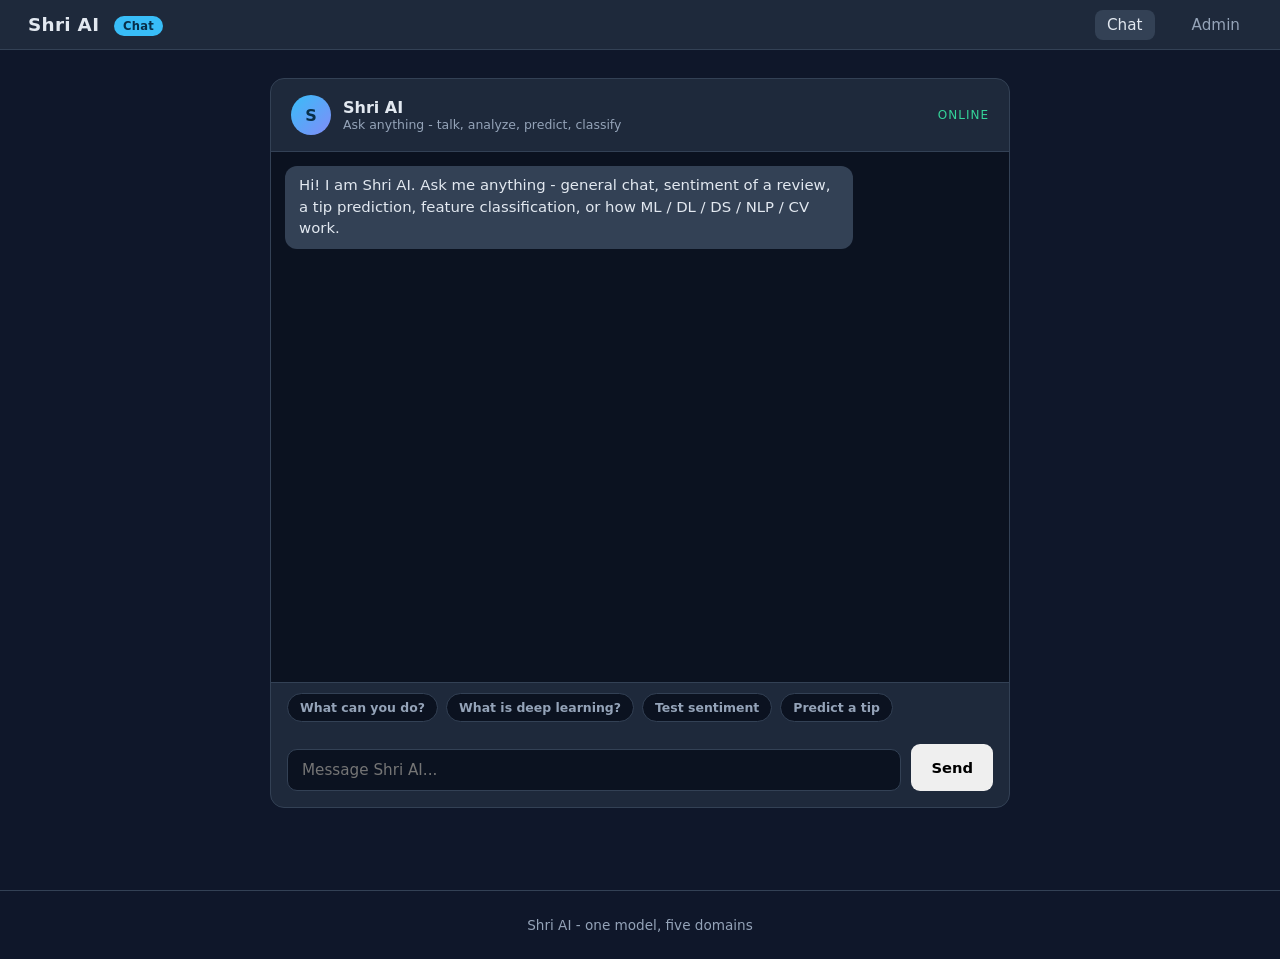
<file: index.html>
<!DOCTYPE html>
<html lang="en">
<head>
  <meta charset="UTF-8" />
  <meta name="viewport" content="width=device-width, initial-scale=1.0" />
  <title>Shri AI</title>
  <link rel="stylesheet" href="css/style.css" />
</head>
<body>
  <header class="topbar">
    <div class="brand">Shri AI <span class="tag">Chat</span></div>
    <nav>
      <a href="index.html" class="active">Chat</a>
      <a href="admin.html">Admin</a>
    </nav>
  </header>

  <main class="container chat-page">
    <section class="card chat-card">
      <div class="chat-head">
        <div class="avatar">S</div>
        <div>
          <div class="chat-title">Shri AI</div>
          <div class="chat-sub">Ask anything - talk, analyze, predict, classify</div>
        </div>
        <div class="chat-status" id="chat-status">online</div>
      </div>

      <div class="chat" id="chat">
        <div class="msg bot">Hi! I am Shri AI. Ask me anything - general chat, sentiment of a review, a tip prediction, feature classification, or how ML / DL / DS / NLP / CV work.</div>
      </div>

      <div class="chips" id="chips">
        <button class="chip" data-q="What can you do?">What can you do?</button>
        <button class="chip" data-q="What is deep learning?">What is deep learning?</button>
        <button class="chip" data-q="sentiment: this movie was absolutely wonderful, I loved it">Test sentiment</button>
        <button class="chip" data-q="tip for 45 dollars, 5 people">Predict a tip</button>
      </div>

      <form id="chat-form" class="chat-form">
        <input id="chat-input" type="text" placeholder="Message Shri AI..." autocomplete="off" />
        <button type="submit">Send</button>
      </form>
    </section>
  </main>

  <footer class="footer">Shri AI - one model, five domains</footer>
  <script src="js/app.js"></script>
</body>
</html>
</file>
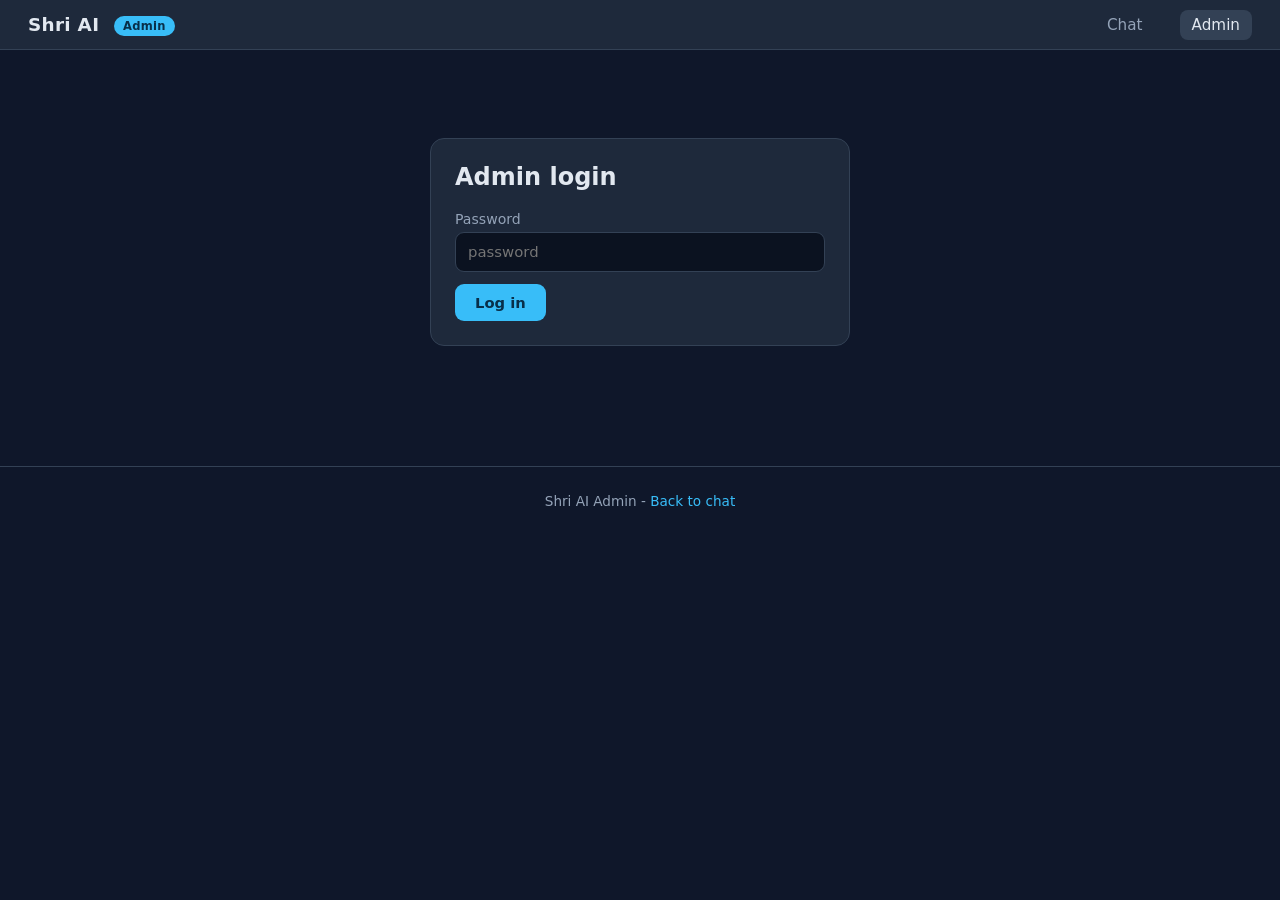
<file: admin.html>
<!DOCTYPE html>
<html lang="en">
<head>
  <meta charset="UTF-8" />
  <meta name="viewport" content="width=device-width, initial-scale=1.0" />
  <title>Shri AI - Admin</title>
  <link rel="stylesheet" href="css/style.css" />
</head>
<body>
  <header class="topbar">
    <div class="brand">Shri AI <span class="tag">Admin</span></div>
    <nav>
      <a href="index.html">Chat</a>
      <a href="admin.html" class="active">Admin</a>
    </nav>
  </header>

  <main class="container">
    <!-- LOGIN -->
    <section class="card narrow" id="login-card">
      <h2>Admin login</h2>
      <label>Password <input type="password" id="admin-pass" placeholder="password" /></label>
      <button class="primary" onclick="login()">Log in</button>
      <div class="result" id="login-result"></div>
    </section>

    <!-- PANEL -->
    <section class="card hidden" id="admin-card">
      <div class="row space-between">
        <h2>Data management</h2>
        <button class="ghost" onclick="logout()">Log out</button>
      </div>

      <div class="stats" id="admin-stats">
        <div class="metric"><span class="m-val" id="s-labeled">0</span><span class="m-lab">Labeled</span></div>
        <div class="metric"><span class="m-val" id="s-unlabeled">0</span><span class="m-lab">Unlabeled</span></div>
        <div class="metric"><span class="m-val" id="s-predicted">0</span><span class="m-lab">Tested</span></div>
      </div>

      <div class="tabs" role="tablist">
        <button class="tab active" data-tab="add">Add and label data</button>
        <button class="tab" data-tab="test">Test unlabeled</button>
        <button class="tab" data-tab="retrain">Retrain model</button>
      </div>

      <!-- ADD -->
      <div class="panel active" id="panel-add">
        <div class="row">
          <label>Domain
            <select id="add-domain">
              <option value="nlp">NLP (text)</option>
              <option value="ml">ML (features)</option>
              <option value="cv">CV (image)</option>
              <option value="dl">DL (digit)</option>
              <option value="ds">DS (tips row)</option>
            </select>
          </label>
          <label>Status
            <select id="add-status">
              <option value="labeled">Labeled (with label)</option>
              <option value="unlabeled">Unlabeled (test later)</option>
            </select>
          </label>
        </div>

        <div id="add-nlp" class="add-form">
          <label>Text <textarea id="nlp-in" rows="3" placeholder="A great movie with a fantastic cast..."></textarea></label>
          <label>Label
            <select id="nlp-label">
              <option value="1">Positive</option>
              <option value="0">Negative</option>
            </select>
          </label>
        </div>

        <div id="add-ml" class="add-form hidden">
          <label>30 features (comma-separated)
            <textarea id="ml-in" rows="3" placeholder="17.99,10.38,122.8,..."></textarea>
          </label>
          <label>Label
            <select id="ml-label"><option value="0">Benign</option><option value="1">Malignant</option></select>
          </label>
          <button class="ghost" onclick="loadMLExample(true)">Load example row</button>
        </div>

        <div id="add-cv" class="add-form hidden">
          <label>Image <input type="file" id="cv-in" accept="image/*" /></label>
          <label>Label
            <select id="cv-label">
              <option>T-shirt/top</option><option>Trouser</option><option>Pullover</option>
              <option>Dress</option><option>Coat</option><option>Sandal</option>
              <option>Shirt</option><option>Sneaker</option><option>Bag</option><option>Ankle boot</option>
            </select>
          </label>
        </div>

        <div id="add-dl" class="add-form hidden">
          <label>Digit image <input type="file" id="dl-in" accept="image/*" /></label>
          <label>Label
            <select id="dl-label">
              <option>0</option><option>1</option><option>2</option><option>3</option><option>4</option>
              <option>5</option><option>6</option><option>7</option><option>8</option><option>9</option>
            </select>
          </label>
        </div>

        <div id="add-ds" class="add-form hidden">
          <div class="grid2">
            <label>Total bill <input type="number" id="ds-bill-in" step="0.1" value="20" /></label>
            <label>Party size <input type="number" id="ds-size-in" value="2" min="1" /></label>
            <label>Day
              <select id="ds-day-in">
                <option value="0">Thur</option><option value="1">Fri</option>
                <option value="2" selected>Sat</option><option value="3">Sun</option>
              </select>
            </label>
            <label>Time
              <select id="ds-time-in"><option value="0">Lunch</option><option value="1" selected>Dinner</option></select>
            </label>
            <label>Tip (label) <input type="number" id="ds-tip-in" step="0.1" value="4" /></label>
          </div>
        </div>

        <button class="primary" onclick="addSample()">Save sample</button>
        <div class="result" id="add-result"></div>

        <h4>Recent samples</h4>
        <div class="table-wrap">
          <table id="samples-table">
            <thead><tr><th>#</th><th>Domain</th><th>Status</th><th>Preview</th><th></th></tr></thead>
            <tbody></tbody>
          </table>
        </div>
      </div>

      <!-- TEST -->
      <div class="panel" id="panel-test">
        <p class="hint">Run the model on <b>unlabeled</b> samples, review its predictions, then accept or correct the label.</p>
        <div class="row">
          <label>Domain
            <select id="test-domain">
              <option value="nlp">NLP</option><option value="ml">ML</option>
              <option value="cv">CV</option><option value="dl">DL</option>
              <option value="ds">DS</option>
            </select>
          </label>
          <button class="primary" onclick="testUnlabeled()">Run predictions</button>
        </div>
        <div id="test-list" class="test-list"></div>
        <div class="result" id="test-result"></div>
      </div>

      <!-- RETRAIN -->
      <div class="panel" id="panel-retrain">
        <p class="hint">Retrains the single multi-task model on base datasets plus all labeled admin data. Progress updates live.</p>
        <button class="primary" onclick="retrain()">Start retraining</button>
        <div class="progress hidden" id="retrain-progress">
          <div class="bar" id="retrain-bar"></div>
        </div>
        <div class="result" id="retrain-result"></div>
        <h4>Current metrics</h4>
        <div class="table-wrap">
          <table id="metrics-table">
            <thead><tr><th>Head</th><th>Score</th><th>Samples</th></tr></thead>
            <tbody></tbody>
          </table>
        </div>
      </div>
    </section>
  </main>

  <footer class="footer">Shri AI Admin - <a href="index.html">Back to chat</a></footer>
  <script src="js/admin.js"></script>
</body>
</html>
</file>
<file: css/style.css>
:root {
  --bg: #0f172a;
  --card: #1e293b;
  --line: #334155;
  --text: #e2e8f0;
  --muted: #94a3b8;
  --accent: #38bdf8;
  --accent2: #818cf8;
  --ok: #34d399;
  --bad: #f87171;
}

* { box-sizing: border-box; }

body {
  margin: 0;
  font-family: "Segoe UI", system-ui, -apple-system, sans-serif;
  background: var(--bg);
  color: var(--text);
  min-height: 100vh;
}

.topbar {
  display: flex;
  justify-content: space-between;
  align-items: center;
  padding: 14px 28px;
  background: var(--card);
  border-bottom: 1px solid var(--line);
  position: sticky;
  top: 0;
  z-index: 10;
}

.brand { font-size: 1.15rem; font-weight: 700; letter-spacing: 0.3px; }
.tag {
  font-size: 0.72rem;
  background: var(--accent);
  color: #082f49;
  padding: 3px 9px;
  border-radius: 999px;
  margin-left: 8px;
  vertical-align: middle;
  font-weight: 600;
}

nav a {
  color: var(--muted);
  text-decoration: none;
  margin-left: 20px;
  font-size: 0.95rem;
  padding: 6px 12px;
  border-radius: 8px;
}
nav a.active, nav a:hover { color: var(--text); background: var(--line); }

.container { max-width: 980px; margin: 0 auto; padding: 28px 20px 60px; }

.card {
  background: var(--card);
  border: 1px solid var(--line);
  border-radius: 14px;
  padding: 24px;
  margin-bottom: 22px;
}
.card.narrow { max-width: 420px; margin: 60px auto; }

.hero h1 { margin: 0 0 8px; font-size: 1.9rem; }
.hero p { margin: 0 0 20px; color: var(--muted); }

.metrics { display: flex; gap: 14px; flex-wrap: wrap; }
.metric {
  flex: 1;
  min-width: 130px;
  background: #0b1220;
  border: 1px solid var(--line);
  border-radius: 10px;
  padding: 14px;
  text-align: center;
}
.m-val { display: block; font-size: 1.5rem; font-weight: 700; color: var(--accent); }
.m-lab { font-size: 0.78rem; color: var(--muted); text-transform: uppercase; letter-spacing: 0.5px; }

h2 { margin-top: 0; }
h3 { margin-top: 4px; }
h4 { margin-bottom: 8px; color: var(--muted); }
.hint { color: var(--muted); font-size: 0.9rem; }

.chat {
  background: #0b1220;
  border: 1px solid var(--line);
  border-radius: 10px;
  padding: 14px;
  height: 240px;
  overflow-y: auto;
  margin-bottom: 12px;
}
.msg {
  max-width: 80%;
  padding: 9px 14px;
  border-radius: 12px;
  margin-bottom: 10px;
  font-size: 0.93rem;
  line-height: 1.45;
}
.msg.bot { background: var(--line); }
.msg.user { background: var(--accent); color: #082f49; margin-left: auto; font-weight: 500; }

.chat-form { display: flex; gap: 10px; }
.chat-form input {
  flex: 1;
  padding: 11px 14px;
  border-radius: 10px;
  border: 1px solid var(--line);
  background: #0b1220;
  color: var(--text);
  font-size: 0.95rem;
}

.tabs { display: flex; gap: 8px; flex-wrap: wrap; margin-bottom: 18px; }
.tab {
  background: #0b1220;
  border: 1px solid var(--line);
  color: var(--muted);
  padding: 9px 16px;
  border-radius: 999px;
  cursor: pointer;
  font-size: 0.88rem;
  transition: all 0.15s;
}
.tab:hover { color: var(--text); border-color: var(--accent); }
.tab.active { background: var(--accent); color: #082f49; border-color: var(--accent); font-weight: 600; }

.panel { display: none; }
.panel.active { display: block; }

label { display: block; margin-bottom: 12px; font-size: 0.88rem; color: var(--muted); }
input, textarea, select {
  width: 100%;
  margin-top: 5px;
  padding: 10px 12px;
  border-radius: 9px;
  border: 1px solid var(--line);
  background: #0b1220;
  color: var(--text);
  font-size: 0.93rem;
  font-family: inherit;
}
textarea { resize: vertical; }
input:focus, textarea:focus, select:focus { outline: none; border-color: var(--accent); }

.grid2 { display: grid; grid-template-columns: 1fr 1fr; gap: 12px; }

button, .file-btn {
  padding: 10px 20px;
  border-radius: 9px;
  border: none;
  cursor: pointer;
  font-size: 0.92rem;
  font-weight: 600;
  font-family: inherit;
  display: inline-block;
}
.primary { background: var(--accent); color: #082f49; }
.primary:hover { background: #7dd3fc; }
.ghost {
  background: transparent;
  color: var(--text);
  border: 1px solid var(--line);
}
.ghost:hover { border-color: var(--accent); }
.file-btn { position: relative; overflow: hidden; }

.row { display: flex; gap: 12px; align-items: flex-end; flex-wrap: wrap; margin: 10px 0; }
.row.space-between { justify-content: space-between; align-items: center; }
.row label { margin-bottom: 0; min-width: 180px; }

.result {
  margin-top: 14px;
  padding: 13px 16px;
  border-radius: 10px;
  background: #0b1220;
  border: 1px solid var(--line);
  font-size: 0.93rem;
  display: none;
}
.result.show { display: block; }
.result .big { font-size: 1.25rem; font-weight: 700; color: var(--accent); }
.result .ok { color: var(--ok); font-weight: 600; }
.result .bad { color: var(--bad); font-weight: 600; }

#dl-canvas {
  background: #000;
  border: 1px solid var(--line);
  border-radius: 10px;
  cursor: crosshair;
  display: block;
  margin-bottom: 12px;
}
.preview { max-width: 140px; border-radius: 8px; margin: 8px 0; display: none; }

.stats { display: flex; gap: 14px; margin-bottom: 20px; }

.table-wrap { overflow-x: auto; }
table { width: 100%; border-collapse: collapse; font-size: 0.88rem; }
th, td { padding: 9px 12px; text-align: left; border-bottom: 1px solid var(--line); }
th { color: var(--muted); font-weight: 600; text-transform: uppercase; font-size: 0.75rem; }
tr:hover td { background: #0b1220; }

.test-list { margin-top: 14px; }
.test-item {
  background: #0b1220;
  border: 1px solid var(--line);
  border-radius: 10px;
  padding: 14px;
  margin-bottom: 12px;
}
.test-item .pred { font-weight: 700; color: var(--accent); font-size: 1.05rem; }
.test-item .preview-text { color: var(--muted); font-size: 0.87rem; margin: 6px 0; }
.test-item .actions { display: flex; gap: 8px; margin-top: 10px; flex-wrap: wrap; }

.progress {
  height: 12px;
  background: #0b1220;
  border: 1px solid var(--line);
  border-radius: 999px;
  overflow: hidden;
  margin-top: 14px;
}
.bar { height: 100%; width: 0%; background: linear-gradient(90deg, var(--accent), var(--accent2)); transition: width 0.4s; }

.add-form { background: #0b1220; border: 1px solid var(--line); border-radius: 10px; padding: 16px; margin-bottom: 14px; }
.hidden { display: none !important; }

.footer {
  text-align: center;
  padding: 26px;
  color: var(--muted);
  font-size: 0.85rem;
  border-top: 1px solid var(--line);
}
.footer a { color: var(--accent); text-decoration: none; }

@media (max-width: 640px) {
  .grid2 { grid-template-columns: 1fr; }
  .metrics { flex-direction: column; }
  .topbar { padding: 12px 16px; }
}

/* ---- chat page ---- */
.chat-page { max-width: 780px; }
.chat-card { display: flex; flex-direction: column; height: calc(100vh - 170px); min-height: 480px; padding: 0; overflow: hidden; }
.chat-head { display: flex; align-items: center; gap: 12px; padding: 16px 20px; border-bottom: 1px solid var(--line); }
.avatar { width: 40px; height: 40px; border-radius: 50%; background: linear-gradient(135deg, var(--accent), var(--accent2)); display: flex; align-items: center; justify-content: center; font-weight: 700; color: #082f49; }
.chat-title { font-weight: 700; }
.chat-sub { font-size: 0.78rem; color: var(--muted); }
.chat-status { margin-left: auto; font-size: 0.75rem; color: var(--ok); text-transform: uppercase; letter-spacing: 1px; }
.chat-card .chat { flex: 1; height: auto; border: none; border-radius: 0; margin: 0; }
.chips { display: flex; gap: 8px; flex-wrap: wrap; padding: 10px 16px; border-top: 1px solid var(--line); }
.chip { background: #0b1220; border: 1px solid var(--line); color: var(--muted); padding: 6px 12px; border-radius: 999px; cursor: pointer; font-size: 0.78rem; }
.chip:hover { color: var(--text); border-color: var(--accent); }
.chat-form { padding: 12px 16px 16px; border-top: none; }
.typing span { display: inline-block; width: 7px; height: 7px; margin: 0 2px; background: var(--muted); border-radius: 50%; animation: blink 1.2s infinite both; }
.typing span:nth-child(2) { animation-delay: 0.2s; }
.typing span:nth-child(3) { animation-delay: 0.4s; }
@keyframes blink { 0%, 80%, 100% { opacity: 0.2; } 40% { opacity: 1; } }
</file>
